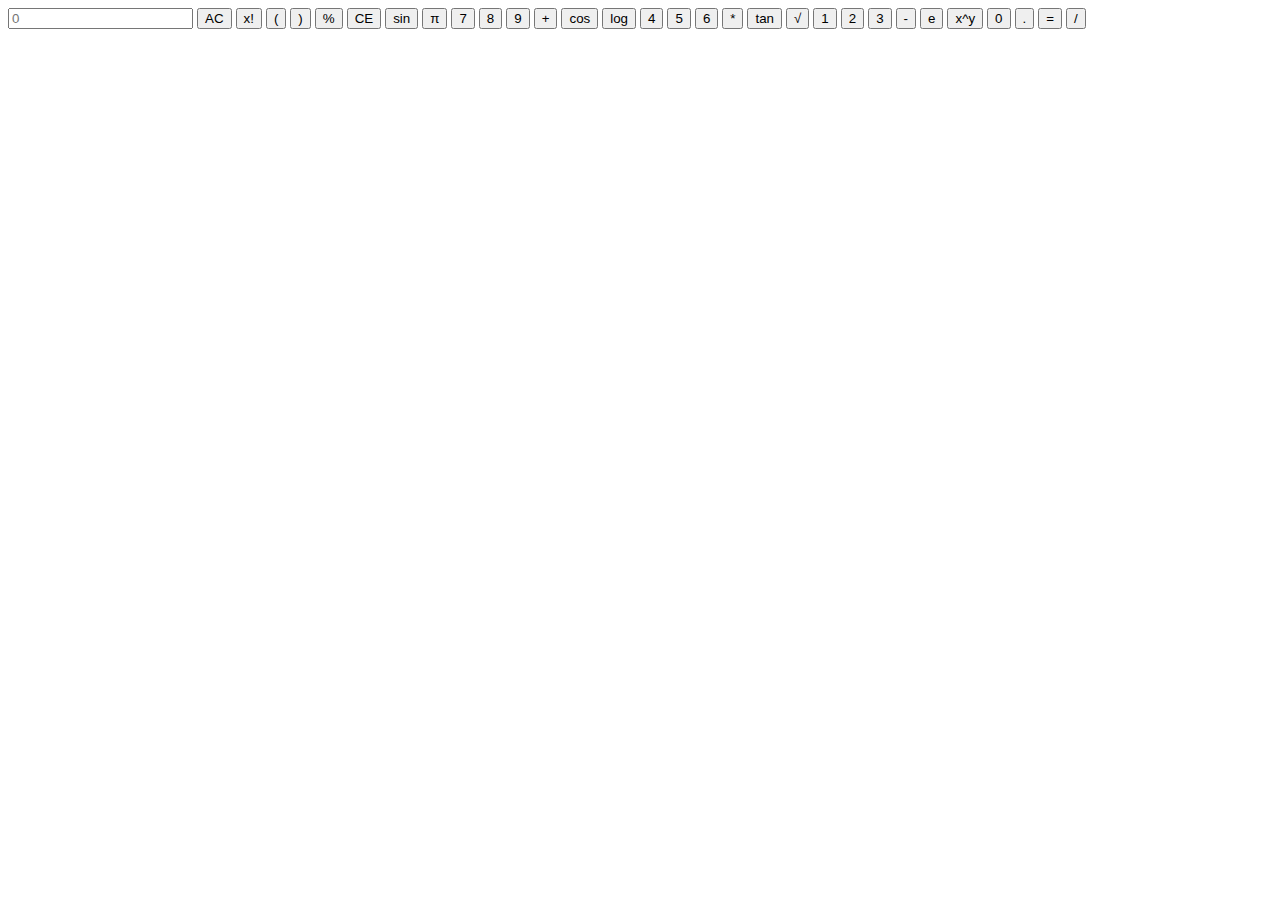
<file: Task 1/index.html>
<!--Level 2 - Task 1 - Calculator
//July-P2 Batch Oasis Infobyte SIP 
//Author - Deepak Marrapu
-->

<!DOCTYPE html>
<html lang="en">
  <head>
    <meta charset="UTF-8" />
    <meta http-equiv="X-UA-Compatible" content="IE=edge" />
    <meta name="viewport" content="width=device-width, initial-scale=1.0" />
    <link rel="stylesheet" href="style.css" />
    <title>Calculator</title>
  </head>
  <body>
    <div class="container">
      <div class="calculator">
        <input type="text" placeholder="0" id="output-screen" />
        <button onclick="Clear()">AC</button>
        <button onclick="factorial()">x!</button>
        <button onclick="display('(')">(</button>
        <button onclick="display(')')">)</button>
        <button onclick="display('%')">%</button>
        <button onclick="del()">CE</button>
        <button onclick="sin()">sin</button>
        <button onclick="pi()">π</button>
        <button onclick="display('7')">7</button>
        <button onclick="display('8')">8</button>
        <button onclick="display('9')">9</button>
        <button onclick="display('+')">+</button>
        <button onclick="cos()">cos</button>
        <button onclick="log()">log</button>
        <button onclick="display('4')">4</button>
        <button onclick="display('5')">5</button>
        <button onclick="display('6')">6</button>
        <button onclick="display('*')">*</button>
        <button onclick="tan()">tan</button>
        <button onclick="sqrt()">√</button>
        <button onclick="display('1')">1</button>
        <button onclick="display('2')">2</button>
        <button onclick="display('3')">3</button>
        <button onclick="display('-')">-</button>
        <button onclick="e()">e</button>
        <button onclick="pow()">x^y</button>
        <button onclick="display('0')">0</button>
        <button onclick="display('.')">.</button>
        <button onclick="Calculate('=')" class="equal">=</button>
        <button onclick="display('/')">/</button>
      </div>
    </div>
    <script src="index.js"></script>
  </body>
</html>
</file>
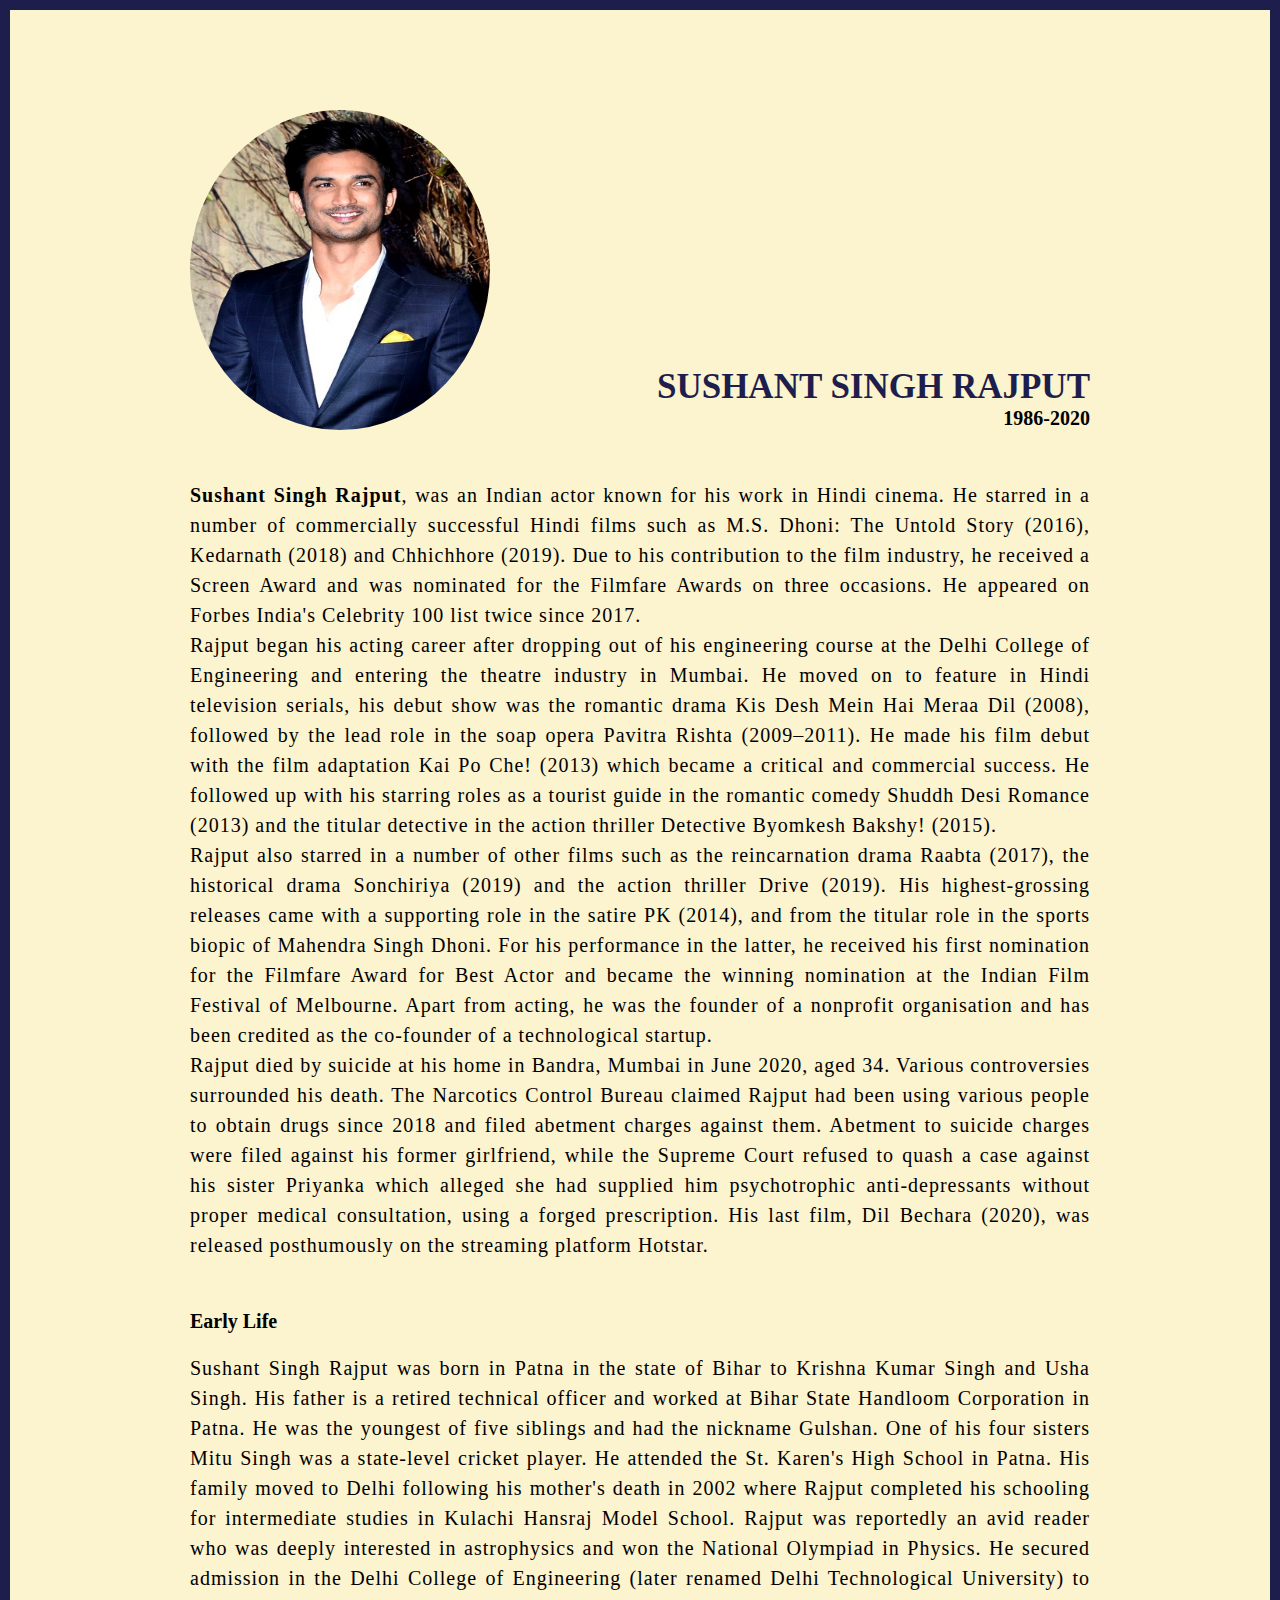
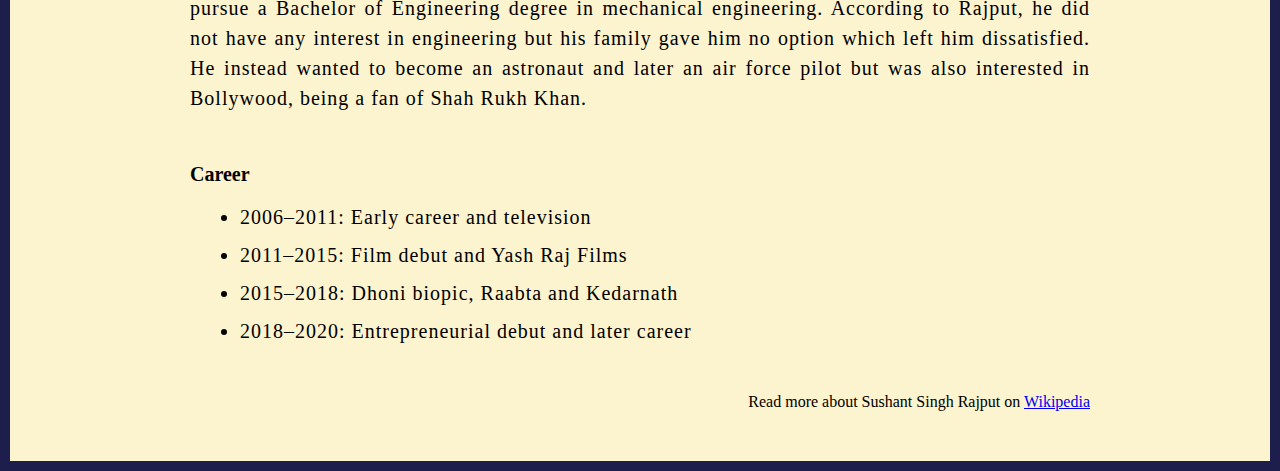
<file: Task 2/index.html>
<!--
//Level 2 - Task 2 - Tribute Page 
//July-P2 Batch Oasis Infobyte SIP
//Author - Deepak Marrapu
-->

<!DOCTYPE html>
<html lang="en">
  <head>
    <meta charset="UTF-8" />
    <meta http-equiv="X-UA-Compatible" content="IE=edge" />
    <meta name="viewport" content="width=device-width, initial-scale=1.0" />
    <link rel="stylesheet" href="style.css" />
    <title>Tribute Page</title>
  </head>
  <body>
    <div class="container">
      <div class="content">
        <section class="top_section">
          <div class="image_container">
            <img src="./images/1.jpg" alt="Image of SSR" />
          </div>
          <div>
            <h1>Sushant Singh Rajput</h1>
            <h4>1986-2020</h4>
          </div>
        </section>
        <section class="about">
          <p>
            <b>Sushant Singh Rajput</b>, was an Indian actor known for his work in Hindi cinema. He starred in a number of commercially successful Hindi films such as M.S. Dhoni: The Untold Story (2016), Kedarnath (2018) and Chhichhore (2019). Due to his contribution to the film industry, he received a Screen Award and was nominated for the Filmfare Awards on three occasions. He appeared on Forbes India's Celebrity 100 list twice since 2017.
          </p>
          <p>
            Rajput began his acting career after dropping out of his engineering course at the Delhi College of Engineering and entering the theatre industry in Mumbai. He moved on to feature in Hindi television serials, his debut show was the romantic drama Kis Desh Mein Hai Meraa Dil (2008), followed by the lead role in the soap opera Pavitra Rishta (2009–2011). He made his film debut with the film adaptation Kai Po Che! (2013) which became a critical and commercial success. He followed up with his starring roles as a tourist guide in the romantic comedy Shuddh Desi Romance (2013) and the titular detective in the action thriller Detective Byomkesh Bakshy! (2015).
          </p>
          <p>
            Rajput also starred in a number of other films such as the reincarnation drama Raabta (2017), the historical drama Sonchiriya (2019) and the action thriller Drive (2019). His highest-grossing releases came with a supporting role in the satire PK (2014), and from the titular role in the sports biopic of Mahendra Singh Dhoni. For his performance in the latter, he received his first nomination for the Filmfare Award for Best Actor and became the winning nomination at the Indian Film Festival of Melbourne. Apart from acting, he was the founder of a nonprofit organisation and has been credited as the co-founder of a technological startup.
          </p>
          <p>
            Rajput died by suicide at his home in Bandra, Mumbai in June 2020, aged 34. Various controversies surrounded his death. The Narcotics Control Bureau claimed Rajput had been using various people to obtain drugs since 2018 and filed abetment charges against them. Abetment to suicide charges were filed against his former girlfriend, while the Supreme Court refused to quash a case against his sister Priyanka which alleged she had supplied him psychotrophic anti-depressants without proper medical consultation, using a forged prescription. His last film, Dil Bechara (2020), was released posthumously on the streaming platform Hotstar.
          </p>

        </section>
        <section class="earlylife">
          <h3>Early Life</h3>
          <p>
            Sushant Singh Rajput was born in Patna in the state of Bihar to Krishna Kumar Singh and Usha Singh. His father is a retired technical officer and worked at Bihar State Handloom Corporation in Patna. He was the youngest of five siblings and had the nickname Gulshan. One of his four sisters Mitu Singh was a state-level cricket player. He attended the St. Karen's High School in Patna. His family moved to Delhi following his mother's death in 2002 where Rajput completed his schooling for intermediate studies in Kulachi Hansraj Model School. Rajput was reportedly an avid reader who was deeply interested in astrophysics and won the National Olympiad in Physics. He secured admission in the Delhi College of Engineering (later renamed Delhi Technological University) to pursue a Bachelor of Engineering degree in mechanical engineering. According to Rajput, he did not have any interest in engineering but his family gave him no option which left him dissatisfied. He instead wanted to become an astronaut and later an air force pilot but was also interested in Bollywood, being a fan of Shah Rukh Khan.
          </p>
        </section>
        <section class="career">
          <h3>Career</h3>
          <ul>
            <li>2006–2011: Early career and television</li>
            <li>2011–2015: Film debut and Yash Raj Films</li>
            <li>2015–2018: Dhoni biopic, Raabta and Kedarnath</li>
            <li>2018–2020: Entrepreneurial debut and later career</li>
            
            
          </ul>
        </section>
        <footer>
          <p>
            Read more about Sushant Singh Rajput on
            <a href="https://en.wikipedia.org/wiki/Sushant_Singh_Rajput">Wikipedia</a>
          </p>
        </footer>
      </div>
    </div>
  </body>
</html>
</file>
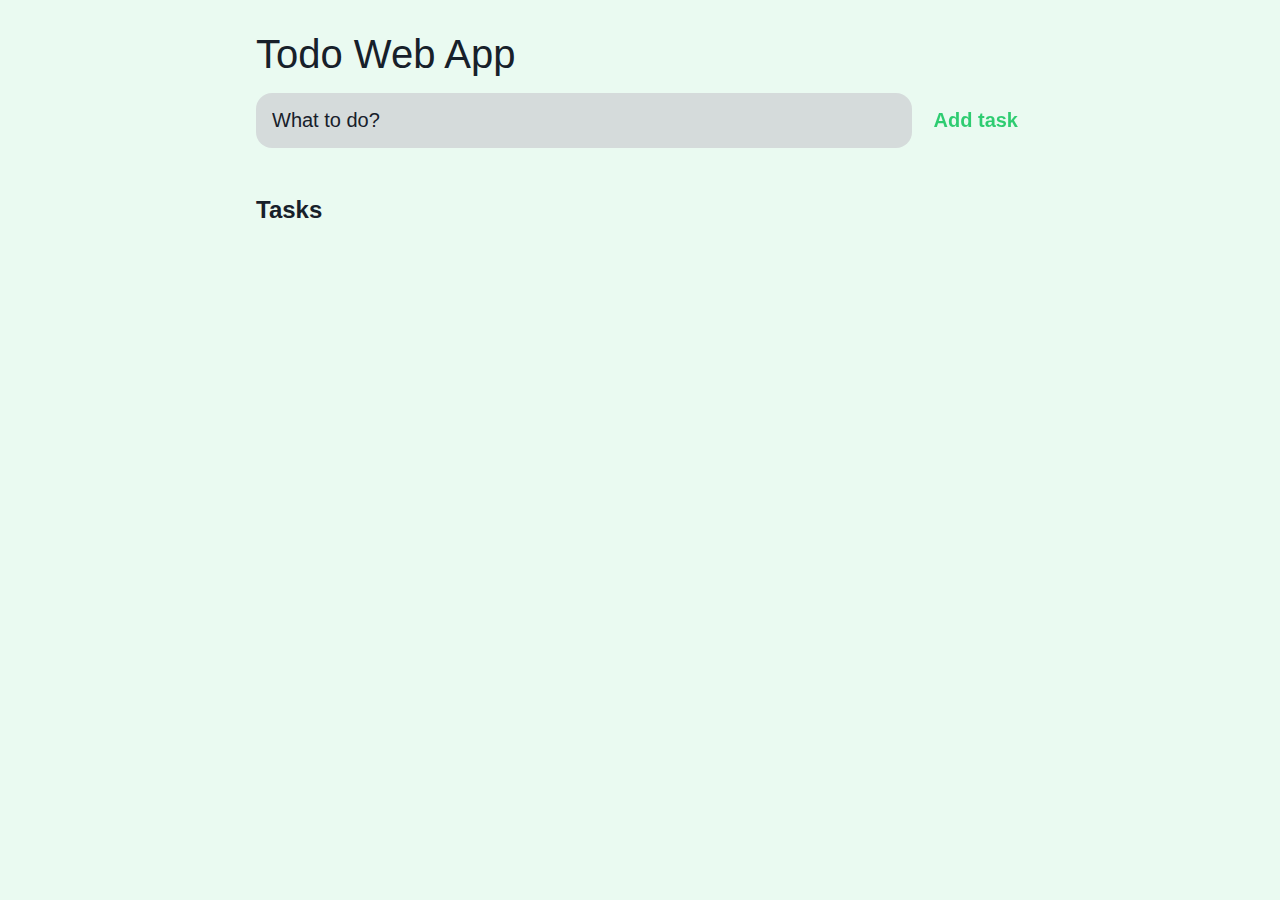
<file: Task 3/index.html>
<!--Level 2 - Task 3 - Todo Web App
//July-P2 Batch Oasis Infobyte SIP
//Author - Deepak Marrapu
-->

<!DOCTYPE html>
<html lang="en">
<head>
	<meta charset="UTF-8">
	<meta http-equiv="X-UA-Compatible" content="IE=edge">
	<meta name="viewport" content="width=device-width, initial-scale=1.0">
	<title>Todo Web App</title>
	<link rel="stylesheet" href="style.css" />
</head>

<body>
	<header>
		<h1>Todo Web App</h1>
		<form id="task3">
			<input 
				type="text" 
				name="IP" 
				id="IP" 
				placeholder="What to do?" />
			<input 
				type="submit"
				id="submit" 
				value="Add task" />
		</form>
	</header>

	<main>
		<section class="list">
			<h2>Tasks</h2>
			<div id="tasks">
				
			</div>
		</section>
	</main>

	<script src="index.js"></script>
</body>
</html>
</file>
<file: Task 1/style.css>
<!--Level 2 - Task 2 - Todo Web App
//Oasis Infobyte Web Development and Designing Internship
//Author - Deepak Marrapu
-->

<!DOCTYPE html>
<html lang="en">
<head>
	<meta charset="UTF-8">
	<meta http-equiv="X-UA-Compatible" content="IE=edge">
	<meta name="viewport" content="width=device-width, initial-scale=1.0">
	<title>Todo Web App</title>
	<link rel="stylesheet" href="style.css" />
</head>

<body>
	<header>
		<h1>Todo Web App</h1>
		<form id="task3">
			<input 
				type="text" 
				name="IP" 
				id="IP" 
				placeholder="What to do?" />
			<input 
				type="submit"
				id="submit" 
				value="Add task" />
		</form>
	</header>

	<main>
		<section class="list">
			<h2>Tasks</h2>
			<div id="tasks">
				
			</div>
		</section>
	</main>

	<script src="index.js"></script>
</body>
</html>
</file>
<file: Task 2/style.css>
*{
    margin: 0;
    padding: 0;
    box-sizing: border-box;
}

.container{
    background-color: #FCF3CF;
    min-height: 100vh;
    border: 10px solid #1d1e4c;
   
}

.content{
    max-width: 900px;
    margin: 0 auto;
}

.top_section{
    margin-top: 100px;
    display: flex;
    justify-content: space-between;
    align-items: flex-end;
}

.top_section h1{
    font-size: 35px;
    font-weight: bold;
    color: #1d1e4c;
    text-transform: uppercase;
}

.top_section h4{
    text-align: end;
    font-size: 20px;
}

.image_container{
    border-radius: 50%;
    overflow: hidden;
}

.image_container,img{
    width: 300px;
    height: 320px;
}

.about{
    margin-top: 50px;
}

.about p{
    font-size: 20px;
    line-height: 30px;
    letter-spacing: 1px;
    text-align: justify;
}

.earlylife{
    margin: 50px 0;
}

.earlylife h3{
    margin-bottom: 20px;
    font-size: 20px;
}

.earlylife p{
    font-size: 20px;
    line-height: 30px;
    letter-spacing: 1px;
    text-align: justify;
}

.career{
    margin: 50px 0;
}

.career h3{
    margin-bottom: 20px;
    font-size: 20px;
}

.career ul{
    margin-left: 50px;
}

.career li{
    margin-bottom: 15px;
    font-size: 20px;
    letter-spacing: 1px;
}

footer{
    margin: 50px 0;
}

footer p{
    text-align: end;
}
</file>
<file: Task 3/style.css>
:root {
	--heading: #17202A;
	--list: #AEB6BF;
	--abc: #EAFAF1;
	--green: #2ECC71;
	--item : #D5DBDB;
}

* {
	margin: 0;
	box-sizing: border-box;
	font-family: "Fira sans", sans-serif;
}

body {
	display: flex;
	flex-direction: column;
	min-height: 100vh;
	color: #000;
	background-color: var(--abc);
}

header {
	padding: 2rem 1rem;
	max-width: 800px;
	width: 100%;
	margin: 0 auto;
}

header h1{ 
	font-size: 2.5rem;
	font-weight: 300;
	color: var(--heading);
	margin-bottom: 1rem;
}

#task3 {
	display: flex;
}

input, button {
	appearance: none;
	border: none;
	outline: none;
	background: none;
}

#IP {
	flex: 1 1 0%;
	background-color: var(--item);
	padding: 1rem;
	border-radius: 1rem;
	margin-right: 1rem;
	color: var(--heading);
	font-size: 1.25rem;
}

#IP::placeholder {
	color: var(--heading);
}

#submit {
	color: var(--green);
	font-size: 1.25rem;
	font-weight: 700;
	background-color: var(--green);
	-webkit-background-clip: text;
	-webkit-text-fill-color: transparent;
	cursor: pointer;
	transition: 0.4s;
}

#submit:hover {
	opacity: 0.8;
}

#submit:active {
	opacity: 0.6;
}

main {
	flex: 1 1 0%;
	max-width: 800px;
	width: 100%;
	margin: 0 auto;
}

.list {
	padding: 1rem;
}

.list h2 {
	font-size: 1.5rem;
	fzont-weight: 300;
	color: var(--heading);
	margin-bottom: 1rem;
}

#tasks .task {
	display: flex;
	justify-content: space-between;
	background-color: var(--list);
	padding: 2rem;
	border-radius: 1rem;
	margin-bottom: 1rem;
}

.task .content {
	flex: 1 1 0%;
}

.task .content .text {
	color: var(--heading);
	font-size: 1.125rem;
	width: 100%;
	display: block;
	transition: 0.4s;
}

.task .content .text:not(:read-only) {
	color: var(--green);
}

.task .actions {
	display: flex;
	margin: 0 -0.5rem;
}

.task .actions button {
	cursor: pointer;
	margin: 0 0.5rem;
	font-size: 1.125rem;
	font-weight: 700;
	text-transform: uppercase;
	transition: 0.4s;
}

.task .actions button:hover {
	opacity: 0.8;
}

.task .actions button:active {
	opacity: 0.6;
}

.task .actions .edit {
	background-color: var(--green);
	-webkit-background-clip: text;
	color:#2ECC71;
}

.task .actions .delete {
	color: #E74C3C;
}
</file>
